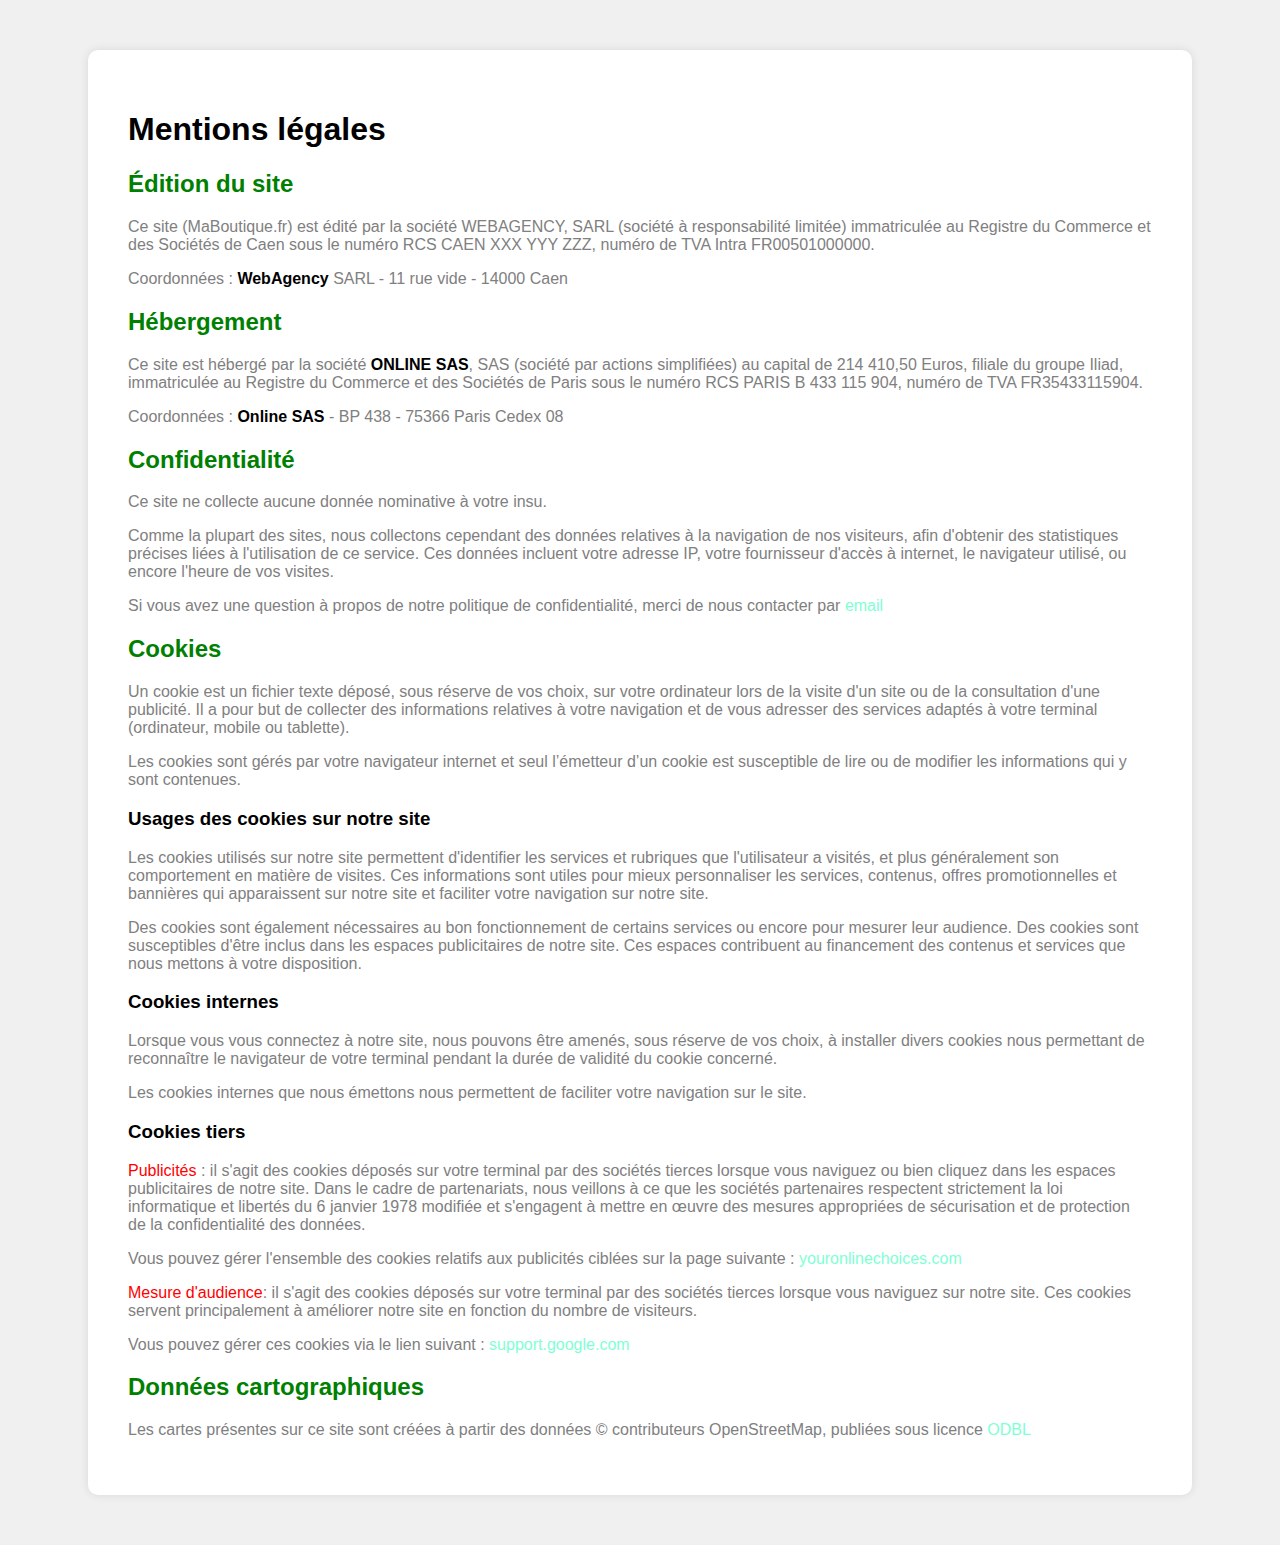
<file: docs/pages/mention-legales/mention.html>
<!doctype html>
<html lang="fr">
<head>
    <meta charset="UTF-8">
    <meta name="viewport" content="width=device-width, user-scalable=no, initial-scale=1.0, maximum-scale=1.0, minimum-scale=1.0">
    <meta http-equiv="X-UA-Compatible" content="ie=edge">
    <title>Mentions légales</title>
    <link rel="stylesheet" href="./css/main.css">
</head>
<body>
    <div class="document">
    <h1>Mentions légales</h1>
        <h2>Édition du site</h2>
        <p>Ce site (MaBoutique.fr) est édité par la société WEBAGENCY, SARL (société à responsabilité limitée) immatriculée au
            Registre du Commerce et des Sociétés de Caen sous le numéro RCS CAEN XXX YYY ZZZ, numéro de TVA Intra
            FR00501000000.</p>
        <p>Coordonnées : <b>WebAgency</b> SARL - 11 rue vide - 14000 Caen</p>
        
        <h2>Hébergement</h2>
            <p>Ce site est hébergé par la société   <b>ONLINE SAS</b>, SAS (société par actions simplifiées) au capital de 214 410,50
            Euros, filiale du groupe Iliad, immatriculée au Registre du Commerce et des Sociétés de Paris sous le
            numéro RCS PARIS B 433 115 904, numéro de TVA FR35433115904.</p>
            <p>Coordonnées : <b>Online SAS</b> - BP 438 - 75366 Paris Cedex 08</p>
        <h2>Confidentialité</h2>
            <p>Ce site ne collecte aucune donnée nominative à votre insu.</p>

            <p>Comme la plupart des sites, nous collectons cependant des données relatives à la navigation de nos
                visiteurs, afin d'obtenir des statistiques précises liées à l'utilisation de ce service. Ces données incluent votre
                adresse IP, votre fournisseur d'accès à internet, le navigateur utilisé, ou encore l'heure de vos visites.</p>
            <p>Si vous avez une question à propos de notre politique de confidentialité, merci de nous contacter par <a href="">email</a></p>
        <h2>Cookies</h2>
            <p>Un cookie est un fichier texte déposé, sous réserve de vos choix, sur votre ordinateur lors de la visite d'un site
                ou de la consultation d'une publicité. Il a pour but de collecter des informations relatives à votre navigation
                et de vous adresser des services adaptés à votre terminal (ordinateur, mobile ou tablette).</p>

            <p>Les cookies sont gérés par votre navigateur internet et seul l’émetteur d’un cookie est susceptible de lire ou
                de modifier les informations qui y sont contenues.</p>
            <h3>Usages des cookies sur notre site</h3>
                <p>Les cookies utilisés sur notre site permettent d'identifier les services et rubriques que l'utilisateur a visités, et
                    plus généralement son comportement en matière de visites. Ces informations sont utiles pour mieux
                    personnaliser les services, contenus, offres promotionnelles et bannières qui apparaissent sur notre site et
                    faciliter votre navigation sur notre site.</p>

                <p>Des cookies sont également nécessaires au bon fonctionnement de certains services ou encore pour
                    mesurer leur audience. Des cookies sont susceptibles d'être inclus dans les espaces publicitaires de notre
                    site. Ces espaces contribuent au financement des contenus et services que nous mettons à votre
                    disposition.</p>
            <h3>Cookies internes</h3>
                    <p>Lorsque vous vous connectez à notre site, nous pouvons être amenés, sous réserve de vos choix, à installer divers
                        cookies nous permettant de reconnaître le navigateur de votre terminal pendant la durée de validité du cookie
                        concerné.</p>
                    <p>Les cookies internes que nous émettons nous permettent de faciliter votre navigation sur le site.</p>
            <h3>Cookies tiers</h3>
                <p><span class="rouge">Publicités</span> : il s'agit des cookies déposés sur votre terminal par des sociétés tierces lorsque vous naviguez ou
                        bien cliquez dans les espaces publicitaires de notre site. Dans le cadre de partenariats, nous veillons à ce
                        que les sociétés partenaires respectent strictement la loi informatique et libertés du 6 janvier 1978 modifiée
                        et s'engagent à mettre en œuvre des mesures appropriées de sécurisation et de protection de la
                        confidentialité des données.</p>
                        <p>Vous pouvez gérer l'ensemble des cookies relatifs aux publicités ciblées sur la page suivante :
                        <a href="">youronlinechoices.com</a></p>

                        <p><span class="rouge">Mesure d'audience</span>: il s'agit des cookies déposés sur votre terminal par des sociétés tierces lorsque vous
                        naviguez sur notre site. Ces cookies servent principalement à améliorer notre site en fonction du nombre de
                        visiteurs.</p>
                        <p>Vous pouvez gérer ces cookies via le lien suivant : <a href="">support.google.com</a></p>
        <h2>Données cartographiques</h2>
            <p>Les cartes présentes sur ce site sont créées à partir des données © contributeurs OpenStreetMap, publiées
                sous licence <a href="">ODBL</a></p>
            </div>
</body>
</html>
</file>
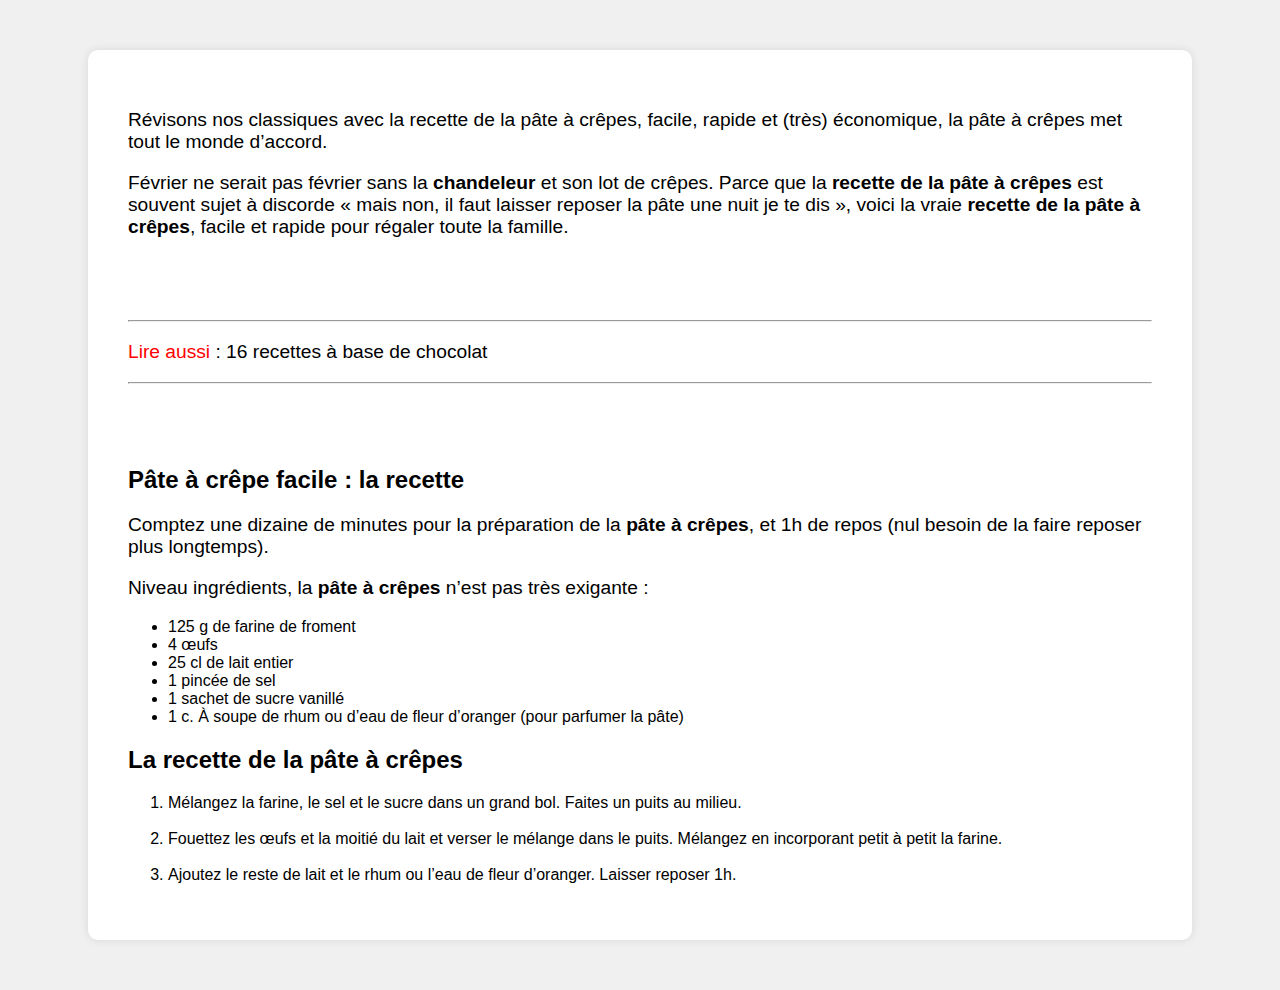
<file: docs/pages/pates-a-crepes/patesacrepe.html>
<!doctype html>
<html lang="fr">
<head>
    <meta charset="UTF-8">
    <meta name="viewport" content="width=device-width, user-scalable=no, initial-scale=1.0, maximum-scale=1.0, minimum-scale=1.0">
    <meta http-equiv="X-UA-Compatible" content="ie=edge">
    <title>Pates à crepes</title>
    <link rel="stylesheet" href="./css/main.css">
</head>
<body>
    <div class="document">
    <p>Révisons nos classiques avec la recette de la pâte à crêpes, facile, rapide et (très)
        économique, la pâte à crêpes met tout le monde d’accord.</p>
    
    <p>Février ne serait pas février sans la <b>chandeleur</b> et son lot de crêpes. Parce que la <b>recette
        de la pâte à crêpes</b> est souvent sujet à discorde « mais non, il faut laisser reposer la
        pâte une nuit je te dis », voici la vraie <b>recette de la pâte à crêpes</b>, facile et rapide pour
        régaler toute la famille.</p>
    <br>
    <br>
    <br>

    <hr>
    <p><span class="rouge" >Lire aussi</span> : 16 recettes à base de chocolat</p>
    <hr>
    
    <br>
    <br>
    <br>

    <h2>Pâte à crêpe facile : la recette</h2>

    <p>Comptez une dizaine de minutes pour la préparation de la <b>pâte à crêpes</b>, et 1h de repos
        (nul besoin de la faire reposer plus longtemps).</p>

    <p>Niveau ingrédients, la <b>pâte à crêpes</b> n’est pas très exigante :</p>
        <ul>
            <li>125 g de farine de froment</li>
            <li>4 œufs</li>
            <li>25 cl de lait entier</li>
            <li>1 pincée de sel</li>
            <li>1 sachet de sucre vanillé</li>
            <li>1 c. À soupe de rhum ou d’eau de fleur d’oranger (pour parfumer la pâte)</li>
        </ul>

    <h2>La recette de la pâte à crêpes</h2>
        <ol>
            <li>Mélangez la farine, le sel et le sucre dans un grand bol. Faites un puits au milieu.</li>
            <br>
            <li>Fouettez les œufs et la moitié du lait et verser le mélange dans le puits.
                Mélangez en incorporant petit à petit la farine.</li>
            <br>
            <li>Ajoutez le reste de lait et le rhum ou l’eau de fleur d’oranger.
                Laisser reposer 1h.</li>
        </ol>
    </div>
</body>
</html>
</file>
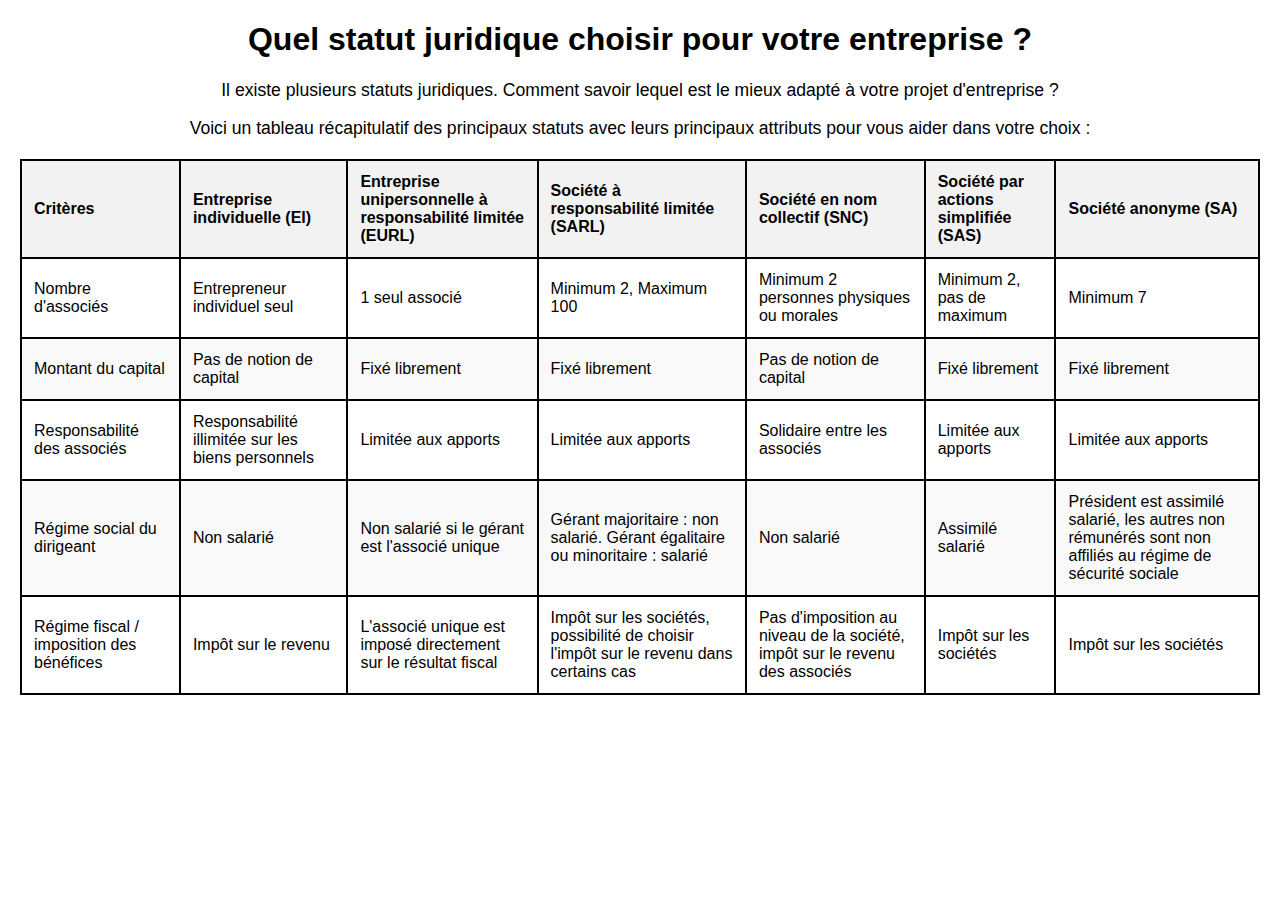
<file: docs/pages/status-juridiques/status-juridiques.html>
<!DOCTYPE html>
<html lang="fr">
<head>
    <meta charset="UTF-8">
    <meta name="viewport" content="width=device-width, initial-scale=1.0">
    <title>Statut juridique de l'entreprise</title>
    <link rel="stylesheet" href="./css/main.css">
</head>
<body>
    <h1>Quel statut juridique choisir pour votre entreprise ?</h1>
    <p>Il existe plusieurs statuts juridiques. Comment savoir lequel est le mieux adapté à votre projet d'entreprise ?</p>
    <p>Voici un tableau récapitulatif des principaux statuts avec leurs principaux attributs pour vous aider dans votre choix :</p>
    <table>
        <thead>
            <tr>
                <th>Critères</th>
                <th>Entreprise individuelle (EI)</th>
                <th>Entreprise unipersonnelle à responsabilité limitée (EURL)</th>
                <th>Société à responsabilité limitée (SARL)</th>
                <th>Société en nom collectif (SNC)</th>
                <th>Société par actions simplifiée (SAS)</th>
                <th>Société anonyme (SA)</th>
            </tr>
        </thead>
        <tbody>
            <tr>
                <td>Nombre d'associés</td>
                <td>Entrepreneur individuel seul</td>
                <td>1 seul associé</td>
                <td>Minimum 2, Maximum 100</td>
                <td>Minimum 2 personnes physiques ou morales</td>
                <td>Minimum 2, pas de maximum</td>
                <td>Minimum 7</td>
            </tr>
            <tr>
                <td>Montant du capital</td>
                <td>Pas de notion de capital</td>
                <td>Fixé librement</td>
                <td>Fixé librement</td>
                <td>Pas de notion de capital</td>
                <td>Fixé librement</td>
                <td>Fixé librement</td>
            </tr>
            <tr>
                <td>Responsabilité des associés</td>
                <td>Responsabilité illimitée sur les biens personnels</td>
                <td>Limitée aux apports</td>
                <td>Limitée aux apports</td>
                <td>Solidaire entre les associés</td>
                <td>Limitée aux apports</td>
                <td>Limitée aux apports</td>
            </tr>
            <tr>
                <td>Régime social du dirigeant</td>
                <td>Non salarié</td>
                <td>Non salarié si le gérant est l'associé unique</td>
                <td>Gérant majoritaire : non salarié. Gérant égalitaire ou minoritaire : salarié</td>
                <td>Non salarié</td>
                <td>Assimilé salarié</td>
                <td>Président est assimilé salarié, les autres non rémunérés sont non affiliés au régime de sécurité sociale</td>
            </tr>
            <tr>
                <td>Régime fiscal / imposition des bénéfices</td>
                <td>Impôt sur le revenu</td>
                <td>L'associé unique est imposé directement sur le résultat fiscal</td>
                <td>Impôt sur les sociétés, possibilité de choisir l'impôt sur le revenu dans certains cas</td>
                <td>Pas d'imposition au niveau de la société, impôt sur le revenu des associés</td>
                <td>Impôt sur les sociétés</td>
                <td>Impôt sur les sociétés</td>
            </tr>
        </tbody>
    </table>
</body>
</html>
</file>
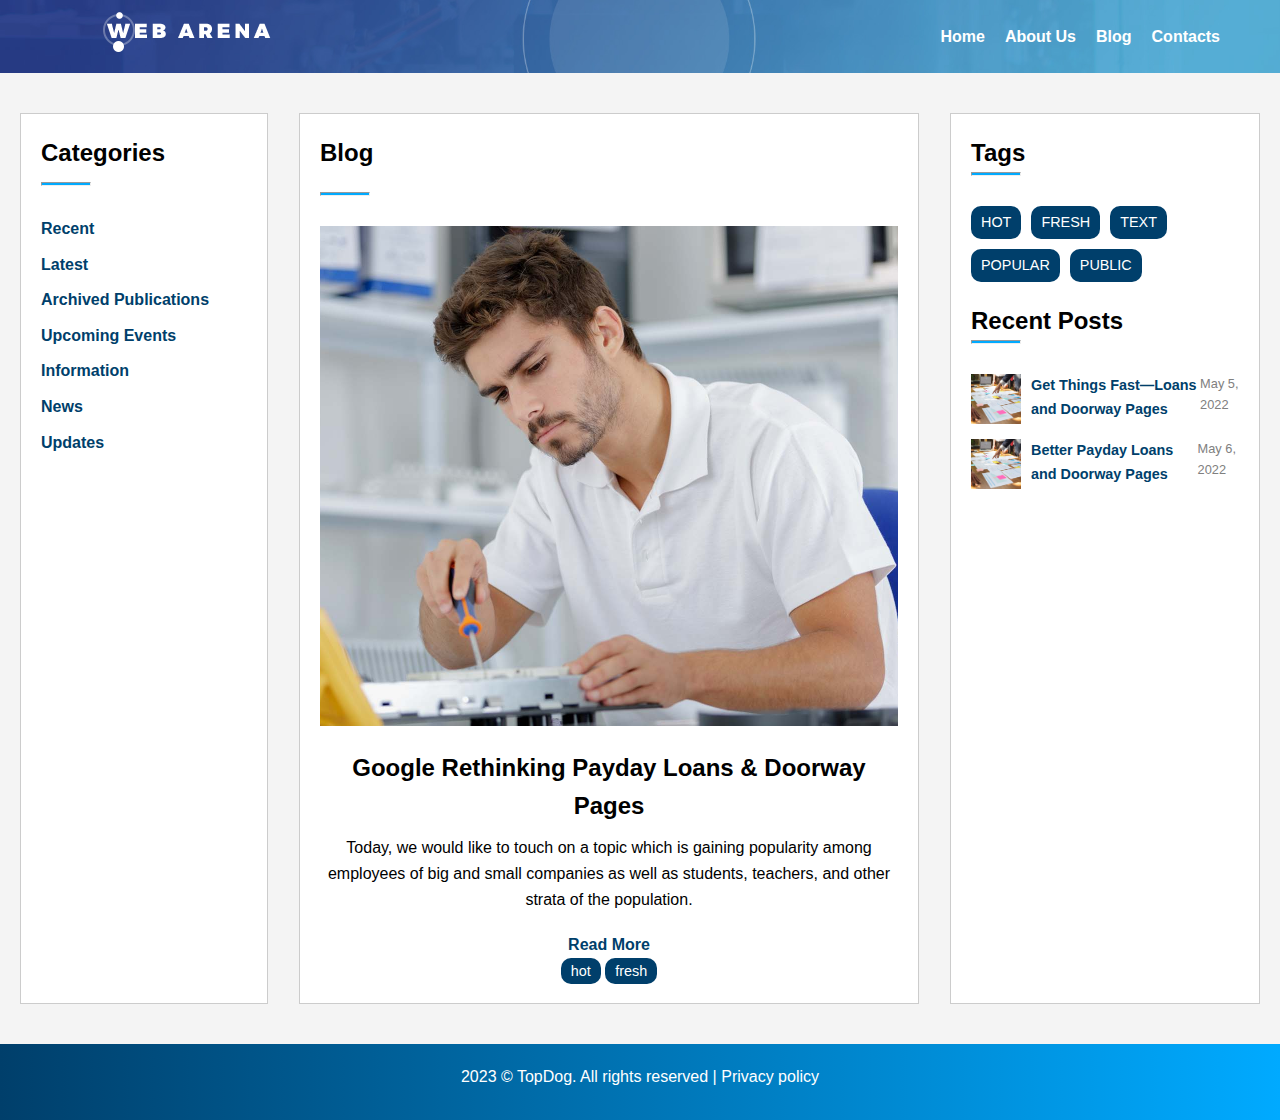
<file: docs/pages/td3/blog.html>
<!DOCTYPE html>
<html lang="fr">
<head>
    <meta charset="UTF-8">
    <meta name="viewport" content="width=device-width, initial-scale=1.0">
    <title>Web Arena Blog</title>
    <link rel="stylesheet" href="../../css/td3/blog.css">
    <link rel="stylesheet" href="https://cdnjs.cloudflare.com/ajax/libs/font-awesome/6.6.0/css/all.min.css" integrity="sha512-Kc323vGBEqzTmouAECnVceyQqyqdsSiqLQISBL29aUW4U/M7pSPA/gEUZQqv1cwx4OnYxTxve5UMg5GT6L4JJg==" crossorigin="anonymous" referrerpolicy="no-referrer" />
</head>
<body>
    <!-- Header -->
    <header>
        <div class="logo">
            <img class="frst-logo" src="../../css/td3/logo.png" />
        </div>
        <nav>
            <ul>
                <li><a href="../td3/web-arena.html">Home</a></li>
                <li><a href="#">About Us</a></li>
                <li><a href="../td3/blog.html">Blog</a></li>
                <li><a href="#">Contacts</a></li>
                <li><a href="#"><i class="fa-solid fa-magnifying-glass"></i></a></li>
                <li><a href="#"><i class="fa-solid fa-user"></i></a></li>
            </ul>
        </nav>
    </header>

    <!-- Main Section -->
    <main>
        <div class="container">
            <!-- Categories Section -->
            <aside class="categories">
                <h2>Categories</h2>
                <hr>
                <ul>
                    <li ><a href="#"><i class="fa-solid fa-circle-check"></i> Recent</a></li>
                    <li><a href="#"><i class="fa-solid fa-circle-check"></i> Latest</a></li>
                    <li><a href="#"><i class="fa-solid fa-circle-check"></i> Archived Publications</a></li>
                    <li><a href="#"><i class="fa-solid fa-circle-check"></i> Upcoming Events</a></li>
                    <li><a href="#"><i class="fa-solid fa-circle-check"></i> Information</a></li>
                    <li><a href="#"><i class="fa-solid fa-circle-check"></i> News</a></li>
                    <li><a href="#"><i class="fa-solid fa-circle-check"></i> Updates</a></li>
                </ul>
            </aside>

            <!-- Blog Section -->
            <section class="blog">
                <h2>Blog</h2>
                <hr>
                <div class="blog-post">
                    <img src="../../images/td3/blog-img6.jpg" alt="Blog image">
                    <h3>Google Rethinking Payday Loans & Doorway Pages</h3>
                    <p>Today, we would like to touch on a topic which is gaining popularity among employees of big and small companies as well as students, teachers, and other strata of the population.</p>
                    <a href="#">Read More</a>
                    <div class="tags1">
                        <span>hot</span>
                        <span>fresh</span>
                    </div>
                </div>
            </section>

            

            <!-- Tags and Recent Posts Section -->
            <aside class="tags-posts">
                <h2>Tags</h2>
                <hr>
                <div class="tags">
                    <span>HOT</span>
                    <span>FRESH</span>
                    <span>TEXT</span>
                    <span>POPULAR</span>
                    <span>PUBLIC</span>
                </div>
                <h2>Recent Posts</h2>
                <hr>
                <div class="recent-posts">
                    <div class="post">
                        <img src="../../images/td3/blog-img8.jpg" alt="Post image">
                        <a href="#">Get Things Fast—Loans and Doorway Pages</a>
                        <p>May 5, 2022</p>
                    </div>
                    <div class="post">
                        <img src="../../images/td3/blog-img8.jpg" alt="Post image">
                        <a href="#">Better Payday Loans and Doorway Pages</a>
                        <p>May 6, 2022</p>
                    </div>
                </div>
            </aside>
        </div>
    </main>

    <!-- Footer -->
    <footer>
        <p>2023 © TopDog. All rights reserved | <a href="#">Privacy policy</a></p>
    </footer>
</body>
</html>
</file>
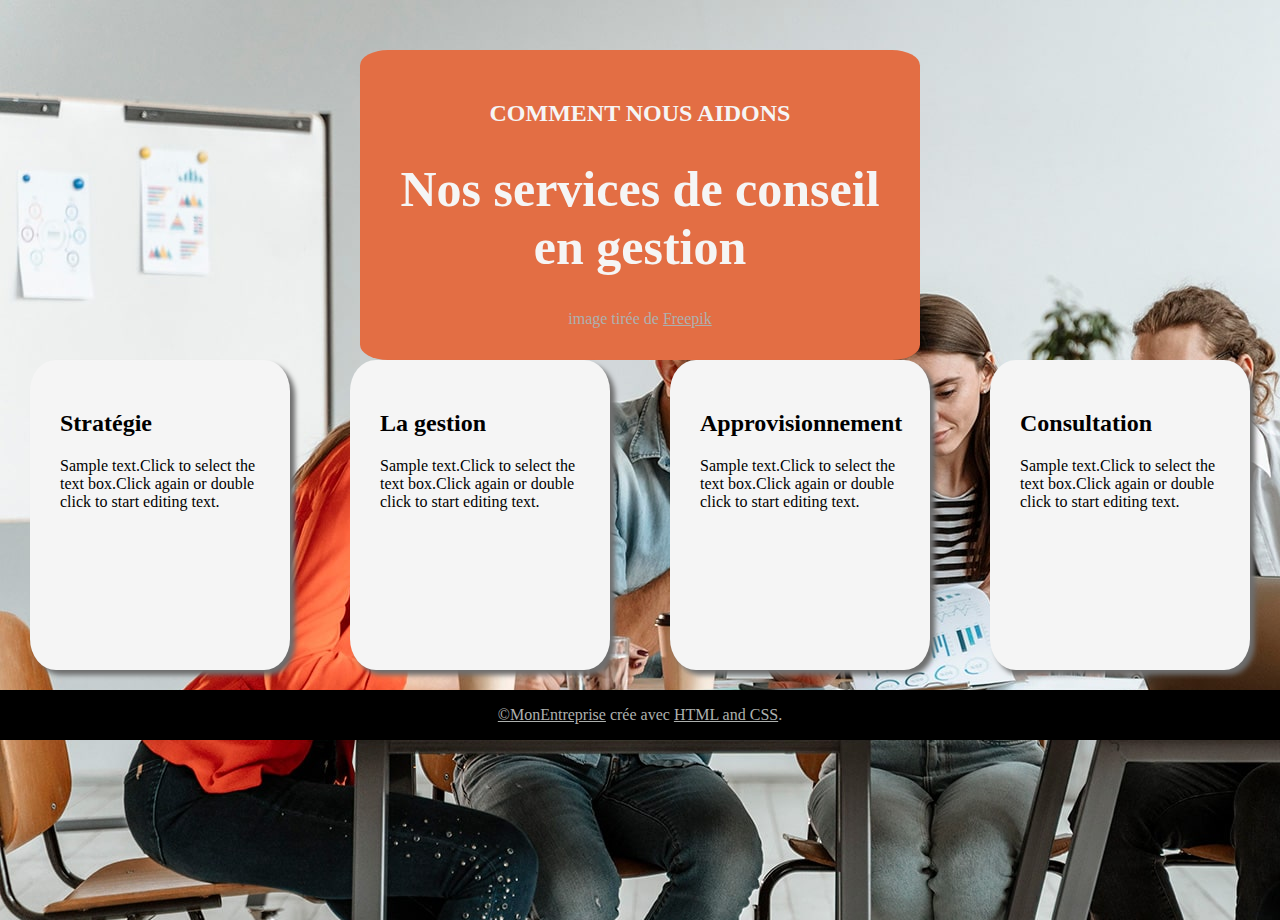
<file: docs/pages/td3/conseil-gestion.html>
<!DOCTYPE html>
<html lang="fr">
<head>
    <meta charset="UTF-8">
    <meta name="viewport" content="width=device-width, initial-scale=1.0">
    <title>conseil gestion</title>
    <link rel="stylesheet" href="../../css/td3/conseil-gestion.css"> 
    <link rel="stylesheet" href="https://cdnjs.cloudflare.com/ajax/libs/font-awesome/6.6.0/css/all.min.css" integrity="sha512-Kc323vGBEqzTmouAECnVceyQqyqdsSiqLQISBL29aUW4U/M7pSPA/gEUZQqv1cwx4OnYxTxve5UMg5GT6L4JJg==" crossorigin="anonymous" referrerpolicy="no-referrer" />
</head>
<body>
    <div class="homepage">
        <div class="container">
            <div class="container-top">
                <h2>COMMENT NOUS AIDONS</h2>
                <h1>Nos services de conseil en gestion</h1>
                <p>image tirée de <a href="">Freepik</a></p>
            </div>
        </div>
    
        <div class="container-bot">
            <div class="container-bot1">
                <i class="fa-solid fa-bullseye"></i>
                <h2>Stratégie</h2>
                <p>Sample text.Click to select the text box.Click again or double click to start editing text.</p>
            </div>

            <div class="container-bot2">
                <i class="fa-solid fa-people-arrows"></i>
                <h2>La gestion</h2>
                <p>Sample text.Click to select the text box.Click again or double click to start editing text.</p>
            </div>

            <div class="container-bot3">
                <i class="fa-solid fa-basket-shopping"></i>
                <h2>Approvisionnement</h2>
                <p>Sample text.Click to select the text box.Click again or double click to start editing text.</p>
            </div>

            <div class="container-bot4">
                <i class="fa-solid fa-handshake"></i>
                <h2>Consultation</h2>
                <p>Sample text.Click to select the text box.Click again or double click to start editing text.</p>
            </div>
        </div>
        <footer>
            <p><a href="">©MonEntreprise</a> crée avec <a href="">HTML and CSS</a>.</p>
        </footer>
    </div>
</body>
</html>
</file>
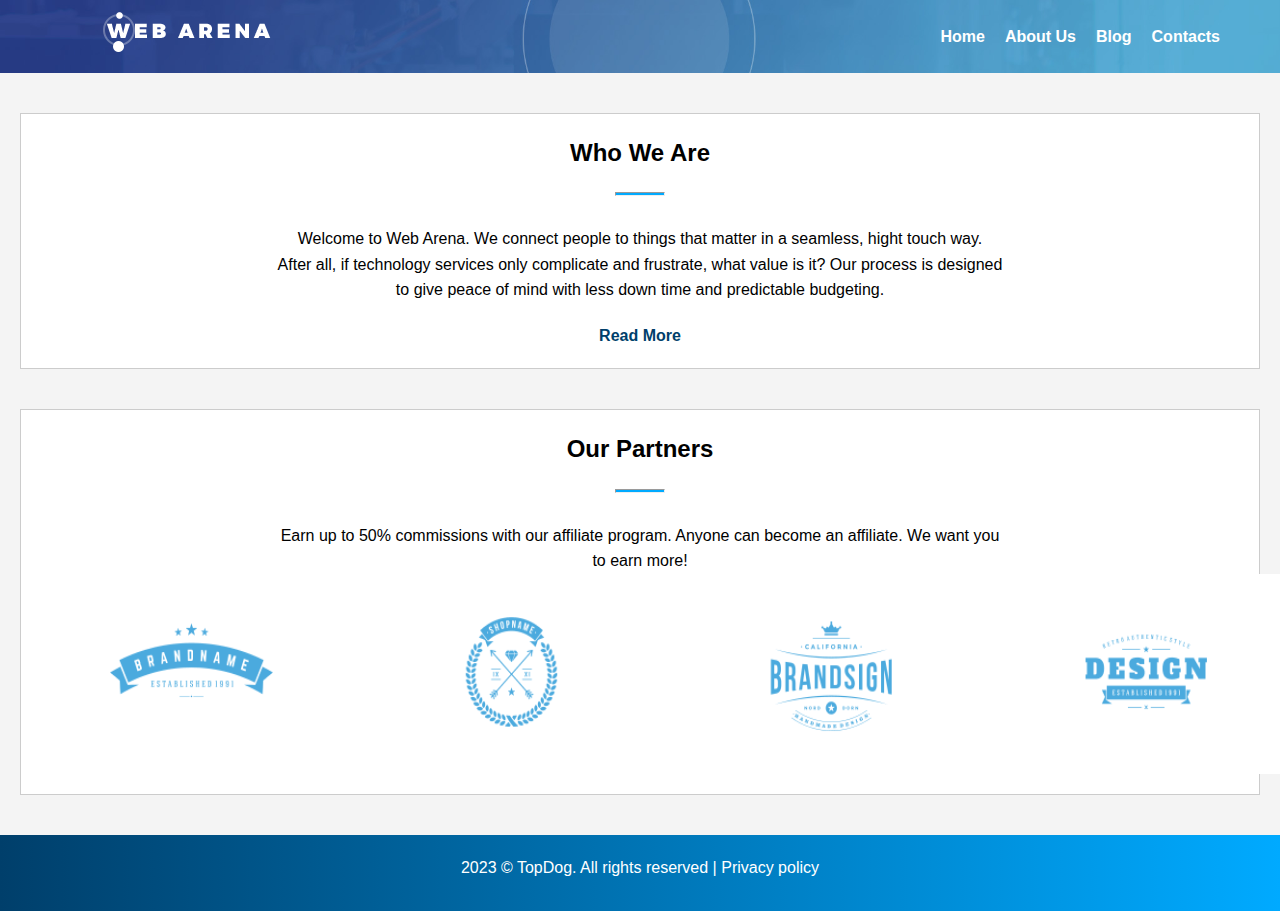
<file: docs/pages/td3/web-arena.html>
<!DOCTYPE html>
<html lang="fr">
<head>
    <meta charset="UTF-8">
    <meta name="viewport" content="width=device-width, initial-scale=1.0">
    <title>Web Arena</title>
    <link rel="stylesheet" href="../../css/td3/web-arena.css">
    <link rel="stylesheet" href="https://cdnjs.cloudflare.com/ajax/libs/font-awesome/6.6.0/css/all.min.css" integrity="sha512-Kc323vGBEqzTmouAECnVceyQqyqdsSiqLQISBL29aUW4U/M7pSPA/gEUZQqv1cwx4OnYxTxve5UMg5GT6L4JJg==" crossorigin="anonymous" referrerpolicy="no-referrer" />
</head>
<body>
    <header>
        <div class="logo">
            <img class="frst-logo" src="../../images/td3/logo.png" />
            
        </div>
        <nav>
            <ul>
                <li><a href="#">Home</a></li>
                <li><a href="#">About Us</a></li>
                <li><a href="../td3/blog.html">Blog</a></li>
                <li><a href="#">Contacts</a></li>
                <li><a href="#"><i class="fa-solid fa-magnifying-glass"></i></a></li>
                <li><a href="#"><i class="fa-solid fa-user"></i></a></li>
            </ul>
        </nav>
    </header>

    <main>
        <section class="who-we-are">
            <h2>Who We Are</h2>
            <hr>
            <p>Welcome to Web Arena. We connect people to things that matter in a seamless, hight touch way.<br>
            After all, if technology services only complicate and frustrate, what value is it? Our process is designed <br>
            to give peace of mind with less down time and predictable budgeting.</p>
            <a href="#">Read More</a>
        </section>

        <section class="our-partners">
            <h2>Our Partners</h2>
            <hr>
            <p>Earn up to 50% commissions with our affiliate program. Anyone can become an affiliate. We want you <br> to earn more!</p>
            <div class="partners-logos">
                <img class="partner-logo" src="../../images/td3/partner-1.png" />
                <img class="partner-logo" src="../../images/td3/partner-2.png" />
                <img class="partner-logo" src="../../images/td3/partner-3.png" />
                <img class="partner-logo" src="../../images/td3/partner-4.png" />
            </div>
        </section>
    </main>

    <footer>
        <p>2023 © TopDog. All rights reserved | <a href="#">Privacy policy</a></p>
    </footer>
</body>
</html>
</file>
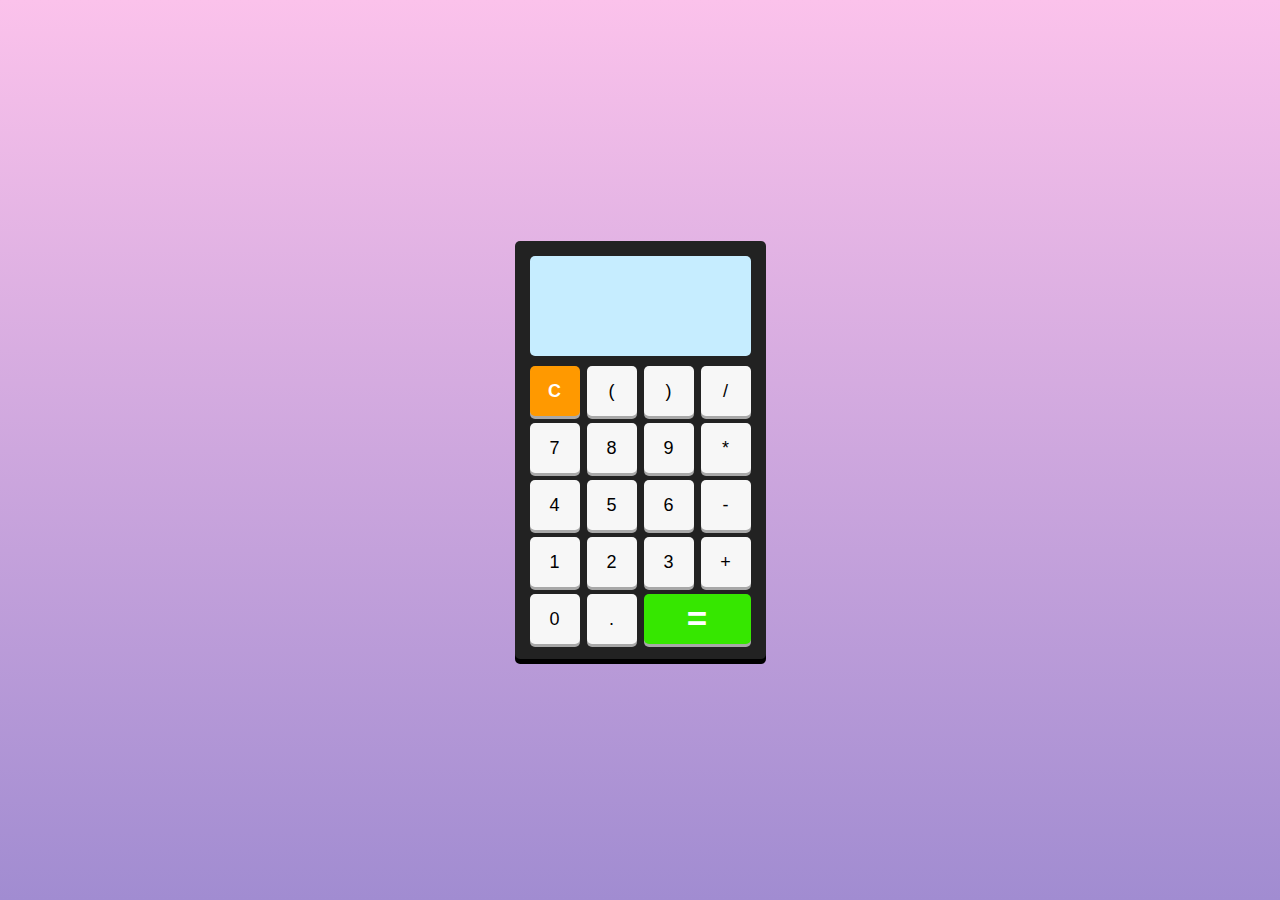
<file: docs/pages/td4/calculatrice.html>
<!DOCTYPE html>
<html lang="fr">
<head>
    <meta charset="UTF-8">
    <meta name="viewport" content="width=device-width, initial-scale=1.0">
    <link rel="stylesheet" href="../../css/td4/calculatrice.css">
    <title>Calculatrice</title>
</head>
<body>
    <div class="calculator">
        <div class="ecran"></div>
        <div class="touches">
            <button data-key="8" class="bouton">C</button>
            <button data-key="53" class="bouton">(</button>
            <button data-key="219" class="bouton">)</button>
            <button data-key="111" class="bouton">/</button>
            <button data-key="103" class="bouton">7</button>
            <button data-key="104" class="bouton">8</button>
            <button data-key="105" class="bouton">9</button>
            <button data-key="106" class="bouton">*</button>
            <button data-key="100" class="bouton">4</button>
            <button data-key="101" cass="bouton">5</button>
            <button data-key="102" class="bouton">6</button>
            <button data-key="109" class="bouton">-</button>
            <button data-key="97" class="bouton">1</button>
            <button data-key="98" class="bouton">2</button>
            <button data-key="99" class="bouton">3</button>
            <button data-key="107" class="bouton">+</button>
            <button data-key="96" class="bouton">0</button>
            <button data-key="110" class="bouton">.</button>
            <button data-key="13" class="bouton">=</button>
        </div>
    </div>
</body>
<script src="../../js/td4/calculatrice.js"></script>
</html>
</file>
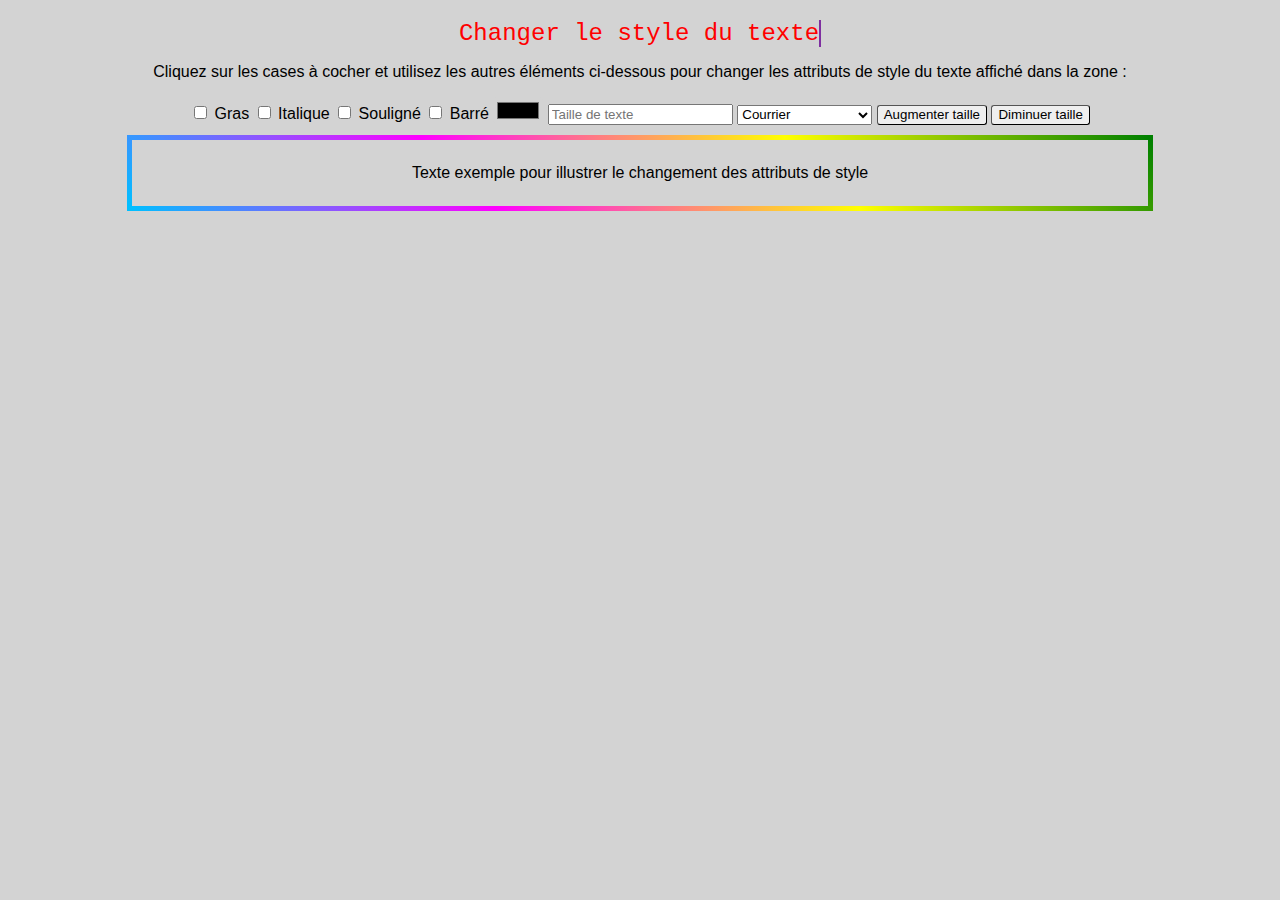
<file: docs/pages/td4/style.html>
<!DOCTYPE html>
<html lang="en">
<head>
    <meta charset="UTF-8">
    <meta name="viewport" content="width=device-width, initial-scale=1.0">
    <link rel="stylesheet" href="../../css/td4/style.css">
    <title>Style</title>
</head>
<body>
    <div class="container">
        <div class="typing">Changer le style du texte </div>
    </div>
    <p>Cliquez sur les cases à cocher
    et utilisez les autres éléments
    ci-dessous pour changer les attributs
    de style du texte affiché dans la zone :</p>
    <input type="checkbox" id="boldCheckbox">
    <label for="boldCheckbox">Gras</label>

    <input type="checkbox" id="italicCheckbox" >
    <label for="italicCheckbox">Italique</label>

    <input type="checkbox" id="underlineCheckbox">
    <label for="underlineCheckbox">Souligné</label>

    <input type="checkbox" id="strikeCheckbox">
    <label for="strikeCheckbox">Barré</label>

    <label for="pickcolor"></label>
    <input type="color" id="pickcolor">

    <input type="number" id="fontSize" placeholder="Taille de texte">

    <select name="police" id="police">
        <option value="Courrier">Courrier</option>
        <option value="Arial">Arial</option>
        <option value="Times New Roman">Times New Roman</option>
        <option value="Verdana">Verdana</option>
    </select>
    
    <input type="button" id="increaseButton" value="Augmenter taille">
    <input type="button" id="decreaseButton" value="Diminuer taille">
    <br>
    <div class="test">
        <p id="example-text">Texte exemple pour illustrer le
        changement des attributs de style</p>
    </div>
    <script src="../../js/td4/style.js"></script>
</body>
</html>
</file>
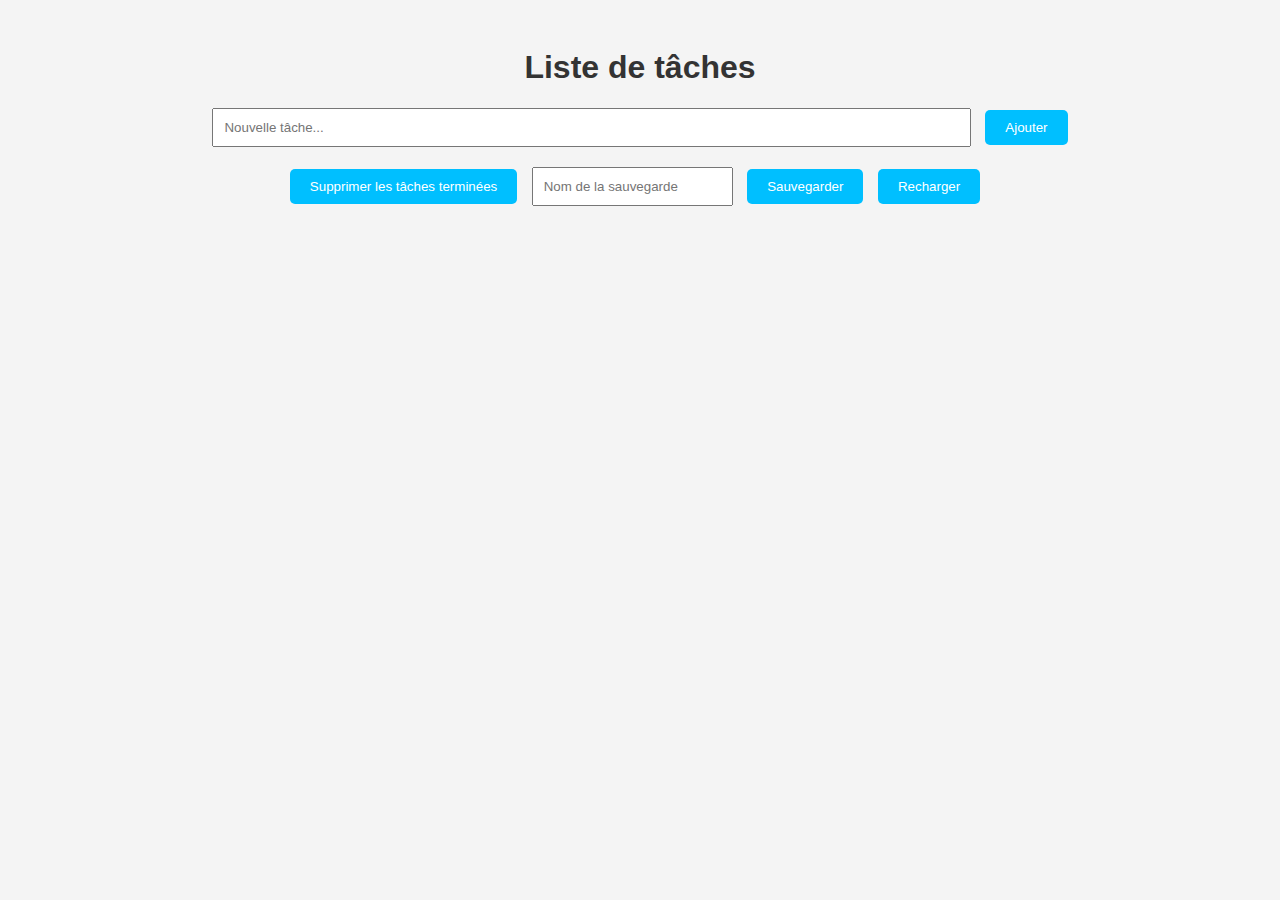
<file: docs/pages/td4/to_do_list.html>
<!DOCTYPE html>
<html lang="fr">
<head>
    <meta charset="UTF-8">
    <meta name="viewport" content="width=device-width, initial-scale=1.0">
    <title>Liste de tâches</title>
    <link rel="stylesheet" href="../../css/td4/to_do_list.css">
</head>
<body>
    <h1>Liste de tâches</h1>
    <div class="task-container">
        <input type="text" id="task-input" placeholder="Nouvelle tâche...">
        <button id="add-task">Ajouter</button>
        <ul id="task-list"></ul>
    </div>

    <div class="controls">
        <button id="delete-completed">Supprimer les tâches terminées</button>
        <input type="text" id="save-name" placeholder="Nom de la sauvegarde">
        <button id="save-tasks">Sauvegarder</button>
        <button id="load-tasks">Recharger</button>
    </div>

    <script src="../../js/td4/to_do_list.js"></script>
</body>
</html>
</file>
<file: docs/pages/mention-legales/css/main.css>
body {
    margin: 0;
    padding: 0;
    font-family: Arial, sans-serif;
    background-color: #f0f0f0;
}

/* Style du document avec les marges */
.document {
    background-color: white;
    width: 80%; /* Ajuste la largeur pour imiter une page PDF */
    margin: 50px auto; /* 50px de marge autour (haut, bas, gauche, droite) */
    padding: 40px; /* Espace intérieur (marges internes) */
    box-shadow: 0 0 10px rgba(0, 0, 0, 0.1); /* Effet d'ombre pour imiter un document */
    border-radius: 10px; /* Coins légèrement arrondis */
}
h2{
    color: green;
}

p{
    color: grey;
}

b{
    color: black;
}

a{
    text-decoration: none;
    color: aquamarine;
}

.rouge{
    color: red;
}
</file>
<file: docs/pages/pates-a-crepes/css/main.css>
body {
    margin: 0;
    padding: 0;
    font-family: Arial, sans-serif;
    background-color: #f0f0f0;
}

/* Style du document avec les marges */
.document {
    background-color: white;
    width: 80%; /* Ajuste la largeur pour imiter une page PDF */
    margin: 50px auto; /* 50px de marge autour (haut, bas, gauche, droite) */
    padding: 40px; /* Espace intérieur (marges internes) */
    box-shadow: 0 0 10px rgba(0, 0, 0, 0.1); /* Effet d'ombre pour imiter un document */
    border-radius: 10px; /* Coins légèrement arrondis */
}

p{
    font-size: larger;
}

.rouge{
    color: red;
}
</file>
<file: docs/pages/status-juridiques/css/main.css>
body {
    font-family: Arial, sans-serif;
    margin: 20px;
}

h1 {
    text-align: center;
}

table {
    width: 100%;
    border-collapse: collapse;
    margin-top: 20px;
}

table, th, td {
    border: 2px solid #000; /* Bordure plus épaisse et noire */
}

th, td {
    padding: 12px;
    text-align: left;
}

th {
    background-color: #f2f2f2;
}

tr:nth-child(even) {
    background-color: #f9f9f9;
}

tr:hover {
    background-color: #f1f1f1;
}

p {
    text-align: center;
    font-size: 1.1em;
}
</file>
<file: docs/css/td3/blog.css>
* {
    margin: 0;
    padding: 0;
    box-sizing: border-box;
}

body {
    font-family: Arial, sans-serif;
    line-height: 1.6;
    background-color: #f4f4f4;
}

/* Header Styling */
header {
    background-color: #003f6b;
    color: white;
    padding: 20px;
    display: flex;
    justify-content: space-between;
    align-items: center;
    background-image: url('../td3/header.jpg'); /* Chemin vers votre image */
    background-size: cover; /* Pour couvrir toute la zone du nav */
    background-position: center; /* Pour centrer l'image */
    background-repeat: no-repeat; /* Pour éviter la répétition de l'image */
    padding: 10px 0; /* Ajustez selon vos besoins */
}

header .logo {
    margin-left: 100px;
}

hr{
    background-color: #00aaff;
    width: 50px;
    height: 4px;
    margin-bottom: 30px;
}


/* Styles de la navigation */
nav ul {
    list-style: none;
    display: flex;
    margin: 0;
    padding: 0;
}

nav ul li {
    margin-right: 20px;
    position: relative;
}

nav ul li a {
    color: white;
    text-decoration: none;
    font-weight: bold;
    position: relative;
    padding: 5px 0;
}

/* Effet de survol de la barre de navigation */
nav ul li a::after {
    content: "";
    position: absolute;
    left: 0;
    bottom: -5px; /* Position de la barre sous le texte */
    width: 100%;
    height: 3px;
    background-color: white; /* Couleur de la barre sous l'élément de menu */
    transform: scaleX(0);
    transition: transform 0.3s ease;
}

nav ul li a:hover::after {
    transform: scaleX(1);
}

/* Main Section Styling */
main {
    padding: 40px 20px;
}

.fa-regular fa-circle-check{
    background-color: #003f6b;
}

.container {
    display: flex;
    justify-content: space-between;
    gap: 20px;
}

/* Categories Section */
.categories {
    background-color: white;
    padding: 20px;
    border: 1px solid #ccc;
    width: 20%;
}

.categories h2 {
    margin-bottom: 10px;
}

.categories ul {
    list-style: none;
    padding: 0;
}

.categories ul li {
    margin-bottom: 10px;
}

.categories ul li a {
    text-decoration: none;
    color: #003f6b;
    font-weight: bold;
}

/* Blog Section */
.blog {
    background-color: white;
    padding: 20px;
    border: 1px solid #ccc;
    width: 50%;
}

.blog h2 {
    margin-bottom: 20px;
}

.blog-post {
    text-align: center;
}

.blog-post img {
    width: 100%;
    object-fit: cover;
    margin-bottom: 15px;
    height: 500px;
}

.blog-post h3 {
    margin-bottom: 10px;
    font-size: 1.5rem;
}

.blog-post p {
    margin-bottom: 20px;
}

.blog-post a {
    color: #003f6b;
    text-decoration: none;
    font-weight: bold;
}

/* Tags and Recent Posts Section */
.tags-posts {
    background-color: white;
    padding: 20px;
    border: 1px solid #ccc;
    width: 25%;
}

.tags h2, .recent-posts h2 {
    margin-bottom: 10px;
}

.tags {
    display: flex;
    flex-wrap: wrap;
    gap: 10px;
    margin-bottom: 20px;
}

.tags span:hover{
    background-color: #00aaff;
}

.blog-post a:hover{
    color: #00aaff;
}

.tags1 span:hover{
    background-color: #00aaff;
}

.categories ul li a:hover{
    color: #00aaff;
}

.tags span {
    background-color: #003f6b;
    color: white;
    padding: 5px 10px;
    border-radius: 10px;
    font-size: 0.9rem;
}

.tags1 span {
    background-color: #003f6b;
    color: white;
    padding: 5px 10px;
    border-radius: 10px;
    font-size: 0.9rem;
}

.recent-posts .post {
    display: flex;
    margin-bottom: 15px;
}

.recent-posts .post img {
    width: 50px;
    height: 50px;
    margin-right: 10px;
    object-fit: cover;
}

.recent-posts .post a {
    color: #003f6b;
    text-decoration: none;
    font-weight: bold;
    font-size: 0.9rem;
}

.recent-posts .post p {
    font-size: 0.8rem;
    color: gray;
}

/* Footer Styling */
footer {
    background: linear-gradient(to right, #003f6b, #00aaff);
    color: white;
    text-align: center;
    padding: 20px;
}


footer p {
    margin-bottom: 10px;
}

footer a {
    color: white;
    text-decoration: none;
}
</file>
<file: docs/css/td3/conseil-gestion.css>
body {
    background-image: url("../td3/df-min.jpg");
    height: 100vh; /* Assurez-vous que le body prend toute la hauteur de la page */
    width: 100%;
    margin: 0;
    margin-top: 20px;

}

.container{
    display: flex;
    flex-direction: column;
    margin-top: 30px;
}

.homepage {
    display: flex;
    flex-direction: column;
    justify-content: space-between;
    flex-grow: 1; /* Permet à la page de s'étirer pour occuper tout l'espace disponible */
}

.container {
    display: flex;
    justify-content: center;
    align-items: center;
}

.container-top {
    padding: 30px;
    background-color: #e36e44;
    width: 500px;
    height: 250px;
    border-radius: 5%;
    text-align: center;
    color: #f5f5f5; 
}

.container-top h1 {
    font-size: 50px;
}

.container-top p {
    color: #aeb1af; 
}

.container-bot {
    display: flex;
    flex-direction: row;
    justify-content: space-around;
    margin-bottom: 20px; /* Ajoute un petit espace avant le footer */
}

.container-bot1, .container-bot2, .container-bot3, .container-bot4 {
    background-color: #f5f5f5;
    width: 200px;
    height: 250px;
    border-radius: 10%;
    padding: 30px;
    box-shadow: 5px 5px 5px #6e6e6e;
}

i {
    color: #e36e44;
    font-size: 50px;
}

footer {
    background-color: black;
    text-align: center;
    color: #aeb1af;
    
}

a{
    color: #aeb1af;
}
</file>
<file: docs/css/td3/web-arena.css>
/* Réinitialisation des styles de base */
* {
    margin: 0;
    padding: 0;
    box-sizing: border-box;
}

/* Styles généraux du corps */
body {
    font-family: Arial, sans-serif;
    line-height: 1.6;
    background-color: #f4f4f4;
}

/* Styles de l'en-tête */
header {
    background-color: #003f6b;
    color: white;
    padding: 20px;
    display: flex;
    justify-content: space-between;
    align-items: center;
    background-image: url('../td3/header.jpg'); /* Chemin vers votre image */
    background-size: cover; /* Pour couvrir toute la zone du nav */
    background-position: center; /* Pour centrer l'image */
    background-repeat: no-repeat; /* Pour éviter la répétition de l'image */
    padding: 10px 0; /* Ajustez selon vos besoins */
}

/* Logo de l'en-tête */
header .logo {
    margin-left: 100px;
}

hr{
    background-color: #00aaff;
    width: 50px;
    margin-left: auto;
    margin-right: auto;
    height: 4px;
    margin-bottom: 30px;
}

/* Styles de la navigation */
nav ul {
    list-style: none;
    display: flex;
    margin: 0;
    padding: 0;
}

nav ul li {
    margin-right: 20px;
    position: relative;
}

nav ul li a {
    color: white;
    text-decoration: none;
    font-weight: bold;
    position: relative;
    padding: 5px 0;
}

/* Effet de survol de la barre de navigation */
nav ul li a::after {
    content: "";
    position: absolute;
    left: 0;
    bottom: -5px; /* Position de la barre sous le texte */
    width: 100%;
    height: 3px;
    background-color: white; /* Couleur de la barre sous l'élément de menu */
    transform: scaleX(0);
    transition: transform 0.3s ease;
}

nav ul li a:hover::after {
    transform: scaleX(1);
}

/* Styles de la section principale */
main {
    padding: 40px 20px;
    text-align: center;
}

/* Styles de la section "Who We Are" */
.who-we-are {
    background-color: white;
    padding: 20px;
    margin-bottom: 40px;
    border: 1px solid #ccc;
}

.who-we-are h2 {
    margin-bottom: 20px;
}

.who-we-are p {
    margin-bottom: 20px;
}

.who-we-are a {
    color: #003f6b;
    text-decoration: none;
    font-weight: bold;
}

/* Styles de la section "Our Partners" */
.our-partners {
    background-color: white;
    padding: 20px;
    border: 1px solid #ccc;
    
}



.our-partners h2 {
    margin-bottom: 20px;
}

.partners-logos {
    display: flex;
    justify-content: center;
    gap: 20px;
    justify-content: space-around;
    
}

.partner-logo {
    background-color: white;
    padding: 20px;
    width: 300px;
    text-align: center;
    height: 200px;
    
}

/* Styles du pied de page */
footer {
    background: linear-gradient(to right, #003f6b, #00aaff);
    color: white;
    text-align: center;
    padding: 20px;
}

footer p {
    margin-bottom: 10px;
}

footer a {
    color: white;
    text-decoration: none;
}
</file>
<file: docs/css/td4/calculatrice.css>
* {
    padding: 0;
    margin: 0;
    box-sizing: border-box;
}

body {
    max-width: 100vw;
    height: 100vh;
    display: flex;
    justify-content: center;
    align-items: center;
    font-family: sans-serif;
    background-image: linear-gradient(to top, #a18cd1 0%, #fbc2eb 100%);
}

.calculator {
    background-color: #222222;
    display: flex;
    flex-direction: column;
    padding: 15px;
    border-radius: 5px;
    box-shadow: 0 5px black;
}

.ecran {
    width: 100%;
    height: 100px;
    background-color: rgb(198, 237, 255);
    margin-bottom: 10px;
    border-radius: 5px;
    display: flex;
    justify-content: flex-end;
    align-items: flex-end;
    padding: 5px;
    font-size: 25px;
}

.touches {
    display: grid;
    grid-template-columns: repeat(4, 50px);
    grid-template-rows: repeat(5, 50px);
    grid-gap: 7px;
}

button {
    border: none;
    outline: none;
    border-radius: 5px;
    background-color: #f7f7f7;
    box-shadow: 0 3px #a8a8a8;
    font-size: 18px;
}

button:active {
    box-shadow: 0 1px #a8a8a8;
    transform: translateY(2px);
}

button[data-key = "8"] {
    background-color: #ff9900;
    font-weight: bold;
    color: white;
}

button[data-key = "13"] {
    grid-column: span 2;
    background-color: #36e700;
    font-weight: bold;
    color: white;
    font-size: 35px;
}
</file>
<file: docs/css/td4/style.css>
body {
    font-family: 'Gill Sans', 'Gill Sans MT', Calibri, 'Trebuchet MS', sans-serif;
    background-color: lightgray;
    text-align: center;
}

.container {
    display: flex;
    justify-content: center;
    align-items: center;
    margin-top: 20px;
    color: red;
}

.typing {
    font-family: 'Courier', monospace;
    font-size: 24px;
    border-right: 2px solid #7E2EA0;
    white-space: nowrap;
    overflow: hidden;
    display: inline-block;
    animation: typing 4s steps(30, end) infinite, cursor 0.8s step-end infinite;
}

@keyframes typing {
    from { width: 0; }
    70% { width: 473px; }
    100% { width: 0; }
}

@keyframes cursor {
    50% { border-color: transparent; }
    100% { border-color: #7E2EA0; }
}

#pickcolor {
    border-radius: 5px;
    background-color: lightgrey;
    border: none;
}

select {
    height: 20px;
}

.test {
    display: inline-flex;
    justify-content: center;
    background-color: lightgrey;
    padding: 8px;
    margin: 10px;
    width: 1000px;
    border: 5px solid transparent;
    border-image: linear-gradient(45deg, deepskyblue, magenta, yellow, green) 1;
}


input[type="checkbox"] {
    accent-color: deepskyblue;
}

input[type="button"], button {
    border-radius: 3px;
    border-width: 1px;
    height: 20px;
}

input[type="button"]:hover , button:hover{
    background-color: grey;
}
</file>
<file: docs/css/td4/to_do_list.css>
body {
    font-family: Arial, sans-serif;
    text-align: center;
    background-color: #f4f4f4;
    padding: 20px;
}

h1 {
    color: #333;
}

.task-container {
    margin-bottom: 20px;
}

#task-input {
    padding: 10px;
    width: 60%;
    margin-right: 10px;
}

#add-task {
    padding: 10px 20px;
    background-color: deepskyblue;
    color: white;
    border: none;
    cursor: pointer;
    border-radius: 5px;
}

#task-list {
    list-style-type: none;
    padding: 0;
}

#task-list li {
    padding: 10px;
    background-color: white;
    margin: 5px 0;
    border: 1px solid #ccc;
    display: flex;
    justify-content: space-between;
    align-items: center;
}

.controls {
    margin-top: 20px;
}

.controls button {
    padding: 10px 20px;
    background-color: deepskyblue;
    color: white;
    border: none;
    cursor: pointer;
    border-radius: 5px;
    margin-right: 10px;
}

.controls input {
    padding: 10px;
    margin-right: 10px;
}

.completed {
    text-decoration: line-through;
    color: grey;
}
</file>
